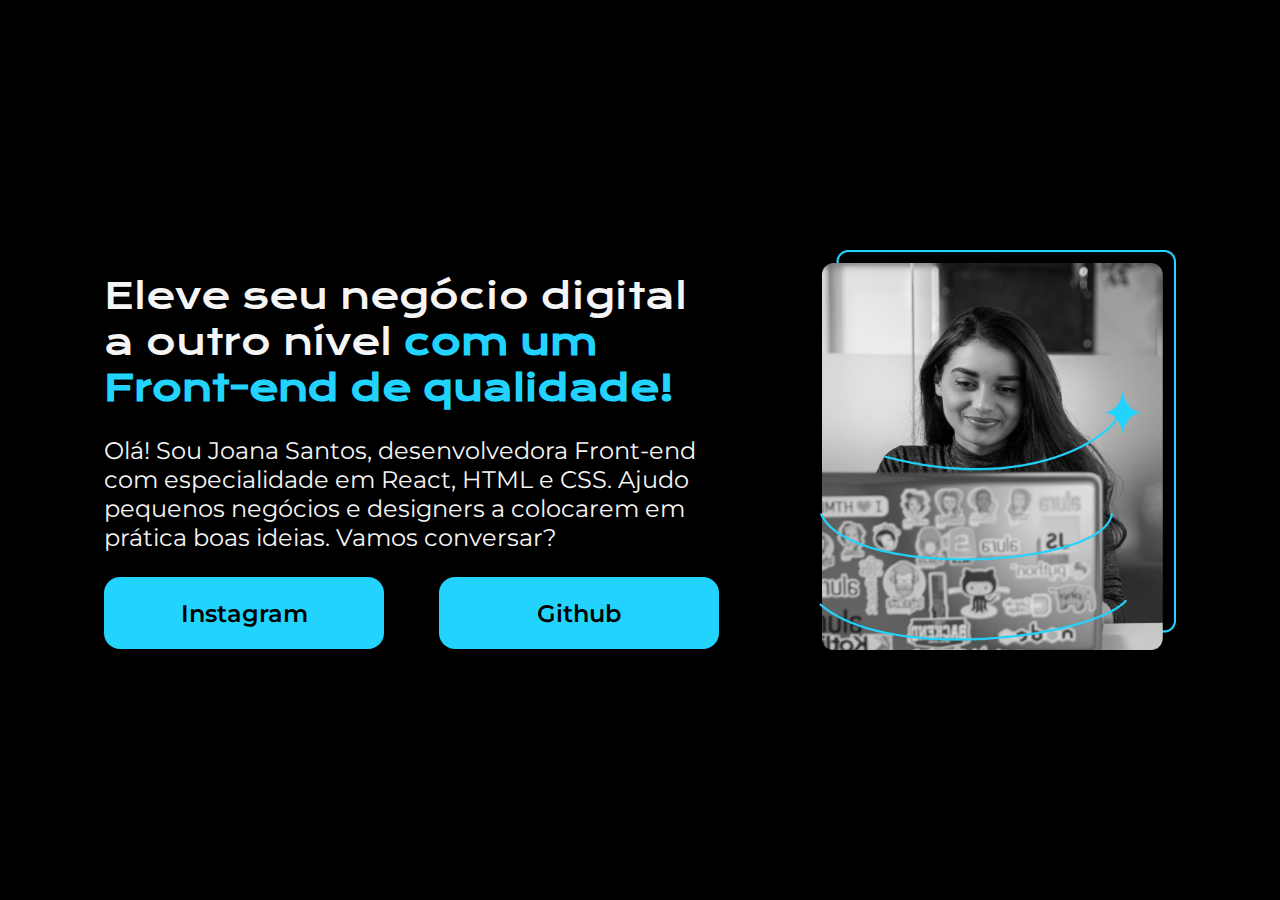
<file: Curso - HTML e CSS/index.html>
<!-- link para figma: https://www.figma.com/design/gSmOv151ub9Zms5YhSYtwb/Curso-1---HTML-e-CSS%3A-ambientes-de-desenvolvimento%2C-estrutura-de-arquivos-e-tags-%5BPortf%C3%B3lio%5D-(Community)?node-id=1-11&t=gZyImnNirFs39JtZ-0 -->


<!DOCTYPE html>
<html lang="pt-br">
<head>
    <meta charset="UTF-8">
    <meta name="viewport" content="width=device-width, initial-scale=1.0">
    <title>Portfolio</title>
    <link rel="stylesheet" href="style.css">
</head>
<body>
    <header></header> 
    <main class="apresentacao">
        <section class="apresentacao__conteudo">
            <h1 class="apresentacao__conteudo__titulo">Eleve seu negócio digital a outro nível <strong class="titulo-destaque">com um Front-end de qualidade!</strong></h1>
            <p class="apresentacao__conteudo__texto">Olá! Sou Joana Santos, desenvolvedora Front-end com especialidade em React, HTML e CSS. Ajudo pequenos negócios e designers a colocarem em prática boas ideias. Vamos conversar?</p>
            <div class="apresentacao__links">
                <a class="apresentacao__links__link" href="https://www.instagram.com/germana.tech" target="_blank" rel="noopener noreferrer">Instagram</a>
                <a class="apresentacao__links__link" href="https://github.com/germanavaz" target="_blank" rel="noopener noreferrer">Github</a>
            </div>
        </section>
        <img src="imagem.png" alt="Foto da Joana Santos programando">
    </main>
    <footer></footer>  
</body>
</html>
</file>
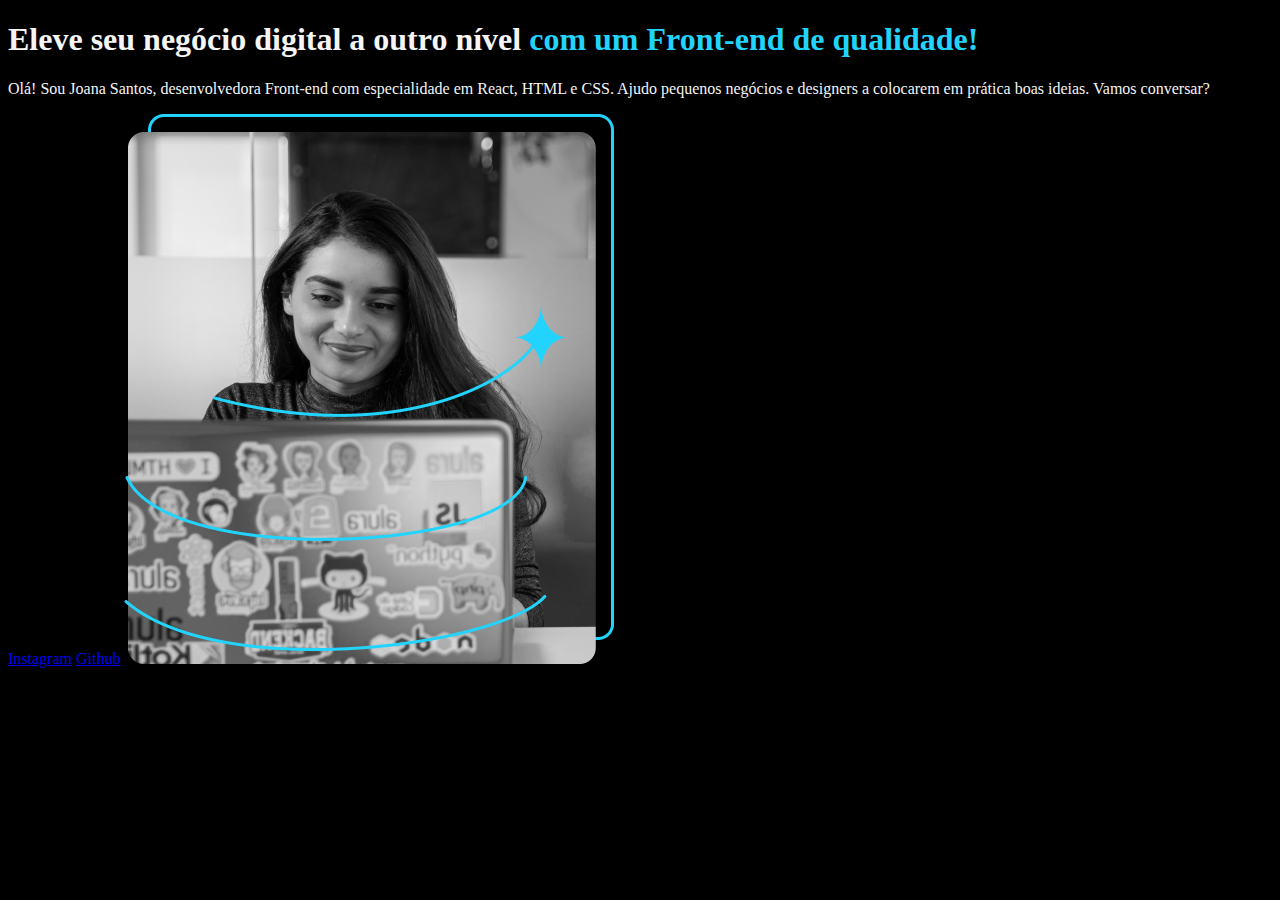
<file: Curso - HTML, CSS 1/index.html>
<!DOCTYPE html>
<html lang="pt-br">
<head>
    <meta charset="UTF-8">
    <meta name="viewport" content="width=device-width, initial-scale=1.0">
    <title>Portfolio</title>
    <link rel="stylesheet" href="style.css">
</head>
<body>
    <header></header> 
    <main>
        <h1>Eleve seu negócio digital a outro nível <strong>com um Front-end de qualidade!</strong></h1>
        <p>Olá! Sou Joana Santos, desenvolvedora Front-end com especialidade em React, HTML e CSS. Ajudo pequenos negócios e designers a colocarem em prática boas ideias. Vamos conversar?</p>
        <a href="https://www.instagram.com/germana.tech" target="_blank" rel="noopener noreferrer">Instagram</a>
        <a href="https://github.com/germanavaz" target="_blank" rel="noopener noreferrer">Github</a>
        <img src="imagem.png" alt="Foto da Joana Santos programando">
    </main>
    <footer></footer>  
</body>
</html>
</file>
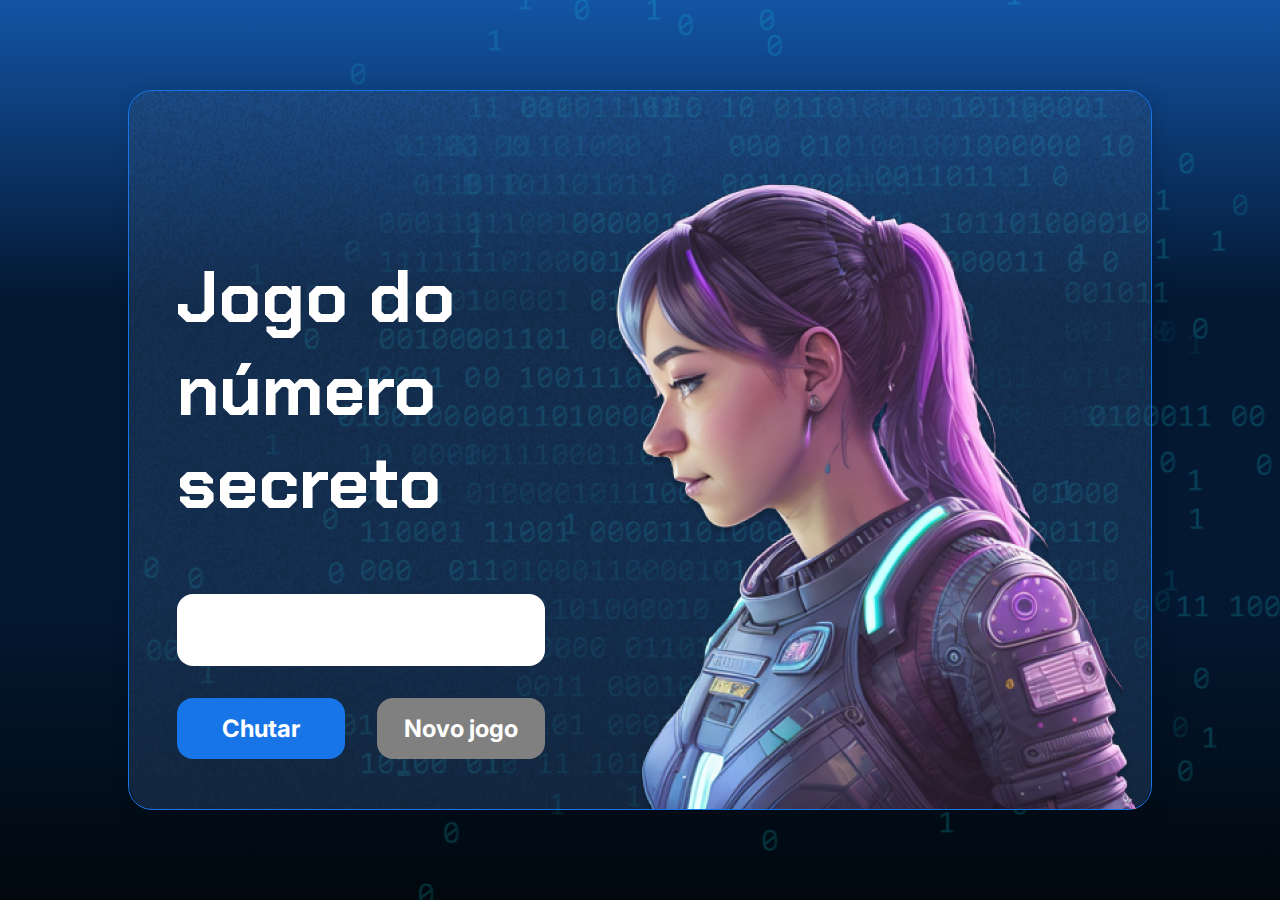
<file: Curso - Lógica de Programação 2/js-curso-2-aula1/index.html>
<!DOCTYPE html>
<html lang="pt-br">

<head>
    <meta charset="UTF-8">
    <meta name="viewport" content="width=device-width, initial-scale=1.0">
    <script src="https://code.responsivevoice.org/responsivevoice.js"></script>
    <link rel="preconnect" href="https://fonts.googleapis.com">
    <link rel="preconnect" href="https://fonts.gstatic.com" crossorigin>
    <link href="https://fonts.googleapis.com/css2?family=Chakra+Petch:wght@700&family=Inter:wght@400;700&display=swap"
        rel="stylesheet">
    <link rel="stylesheet" href="style.css">
    <title>JS Game</title>
</head>

<body>

    <div class="container">
        <div class="container__conteudo">
            <div class="container__informacoes">
                <div class="container__texto">
                    <h1></h1>
                    <p class="texto__paragrafo"></p>
                </div>
                <input type="number" min="1" max="10" class="container__input">
                <div class="chute container__botoes">
                    <button onclick="verificarChute()" class="container__botao">Chutar</button>
                    <button onclick="reiniciarJogo()" id="reiniciar" class="container__botao" disabled>Novo jogo</button>
                </div>
            </div>
            <img src="./img/ia.png" alt="Uma pessoa olhando para a esquerda" class="container__imagem-pessoa" />
        </div>
    </div>




    <script src="app.js" defer></script>
</body>

</html>
</file>
<file: Curso - HTML e CSS/style.css>
@import url('https://fonts.googleapis.com/css2?family=Krona+One&family=Montserrat:ital,wght@0,100..900;1,100..900&display=swap');

* {
    padding: 0;
    margin: 0;
}

body {
    height: 100vh;
    box-sizing: border-box;
    background-color: #000;
    color:#f5f5f5;
}

.titulo-destaque {
    color: #22D4FD;
}

.apresentacao {
    display: flex;
    align-items: center;
    justify-content: center;
    align-content: center;
    height: 100vh;
    /* width: 70vw; */
    gap: 100px;
}

.apresentacao__conteudo {
    display: flex;
    flex-direction: column;
    justify-content:start;
    gap: 25px;
    width: 615px;
    height: 482px;
    padding-top: 10%;
}

.apresentacao__conteudo__titulo {
    font-size: 36px;
    font-family: "Krona One", serif;
    font-weight: 400;
    font-style: normal;
}

.apresentacao__conteudo__texto {
    font-size: 24px;
    font-family: "Montserrat", serif;
    font-weight: normal;
}

.apresentacao__links {
    display: flex;
    justify-content: space-between;
}

.apresentacao__links__link {
    background-color: #22D4FD;
    width: 280px;
    text-align: center;
    border-radius: 16px;
    font-size: 24px;
    padding: 21.5px 0;
    text-decoration: none;
    color: #000;
    font-family: "Montserrat", serif;
    font-weight: 600;

}

img {
    max-height: 400px;
}
</file>
<file: Curso - HTML, CSS 1/style.css>
body {
    background-color: #000;
    color:#f5f5f5;
}

strong {
    color: #22D4FD;
}
</file>
<file: Curso - Lógica de Programação 2/js-curso-2-aula1/style.css>
* {
    box-sizing: border-box;
    margin: 0;
    padding: 0;
    color: white;
}

body {
    background: linear-gradient(#1354A5 0%, #041832 33.33%, #041832 66.67%, #01080E 100%);
    height: 100vh;
    display: flex;
    align-items: center;
    justify-content: center;
}


body::before {
    background-image: url("img/code.png");
    background-repeat: no-repeat;
    background-position: right;
    content: "";
    display: block;
    position: absolute;
    width: 100%;
    height: 100%;
    opacity: 0.4;
}

.container {
    width: 80%;
    height: 80%;
    display: flex;
    align-items: center;
    justify-content: space-between;
    border-radius: 24px;
    border: 1px solid #1875E8;
    box-shadow: 4px 4px 20px 0px rgba(1, 8, 14, 0.15);
    background-image: url("img/Ruido.png");
    background-size: 100% 100%;
    position: relative;
}


.container__conteudo {
    display: flex;
    align-items: center;
    position: absolute;
    bottom: 0;
}

.container__informacoes {
    flex: 1;
    padding: 3rem;
}

.container__botao {
    border-radius: 16px;
    background: #1875E8;
    padding: 16px 24px;
    width: 100%;
    font-size: 24px;
    font-weight: 700;
    border: none;
    margin-top: 2rem;
}

.container__texto {
    margin: 16px 0 16px 0;
}

.container__texto-azul {
    color: #1875E8;
}

.container__input {
    width: 100%;
    height: 72px;
    border-radius: 16px;
    background-color: #FFF;
    border: none;
    color: #1875E8;
    padding: 2rem;
    font-size: 24px;
    font-weight: 700;
    font-family: 'Inter', sans-serif;
}

.container__botoes {
    display: flex;
    gap: 2em;
}

h1 {
    font-family: 'Chakra Petch', sans-serif;
    font-size: 72px;
    padding-bottom: 3rem;
}

p,
button {
    font-family: 'Inter', sans-serif;
}

.texto__paragrafo {
    font-size: 32px;
    font-weight: 400;
}

button:disabled {
    background-color: gray;
}

@media screen and (max-width: 1250px) {

    h1 {
        font-size: 50px;
    }

    .container__botao {
        font-size: 16px;
    }


    .texto__paragrafo {
        font-size: 24px;
    }

    .container__imagem-pessoa {
        display: none;
    }

    .container__conteudo {
        display: block;
        position: inherit;
    }

    .container__informacoes {
        padding: 1rem
    }
}
</file>
